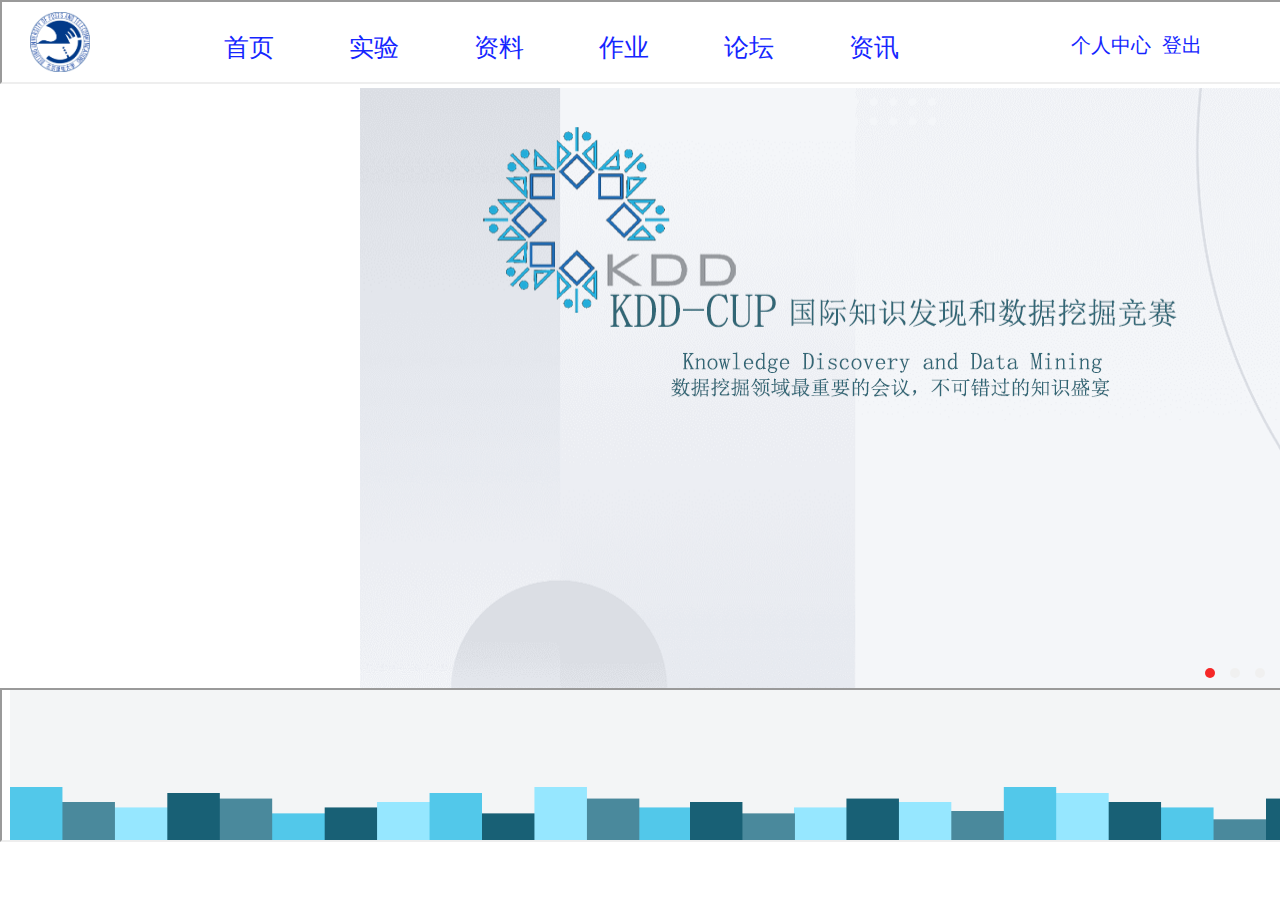
<file: web/index.html>
<!DOCTYPE html>
<html lang="en" class="no-js">
<head>
    <meta charset="utf-8">
    <meta http-equiv="X-UA-Compatible" content="IE=edge">
    <title>首页</title>
    <meta name="description" content="">
    <meta name="viewport" content="width=device-width, initial-scale=1">
    <link rel="stylesheet" href="resources/css/index.css">
    <link rel="shortcut icon" href="#" />
</head>

<body>
<iframe frameboder="0" scrolling="no" width="100%" height="80" src="header.html"></iframe>

<div id="banner">
    <div id="box">
        <img src="resources/images/home/leftarrow.jpg" id="arrow-left">
        <img src="resources/images/home/rightarrow.jpg" id="arrow-right">
        <ul id="multi-circles">
            <li></li>
            <li></li>
            <li></li>
            <li></li>
            <li></li>
        </ul>
        <div id="multi-images">
            <a href="https://www.kdd.org/">
            <img src="resources/images/home/image1.png">
            </a>
            <a href="https://tech.sina.com.cn/csj/2019-08-07/doc-ihytcerm9000856.shtml">
            <img src="resources/images/home/image2.png">
            </a>
            <a href="https://zhuanlan.zhihu.com/p/25140821">
            <img src="resources/images/home/image3.png">
            </a>
            <img src="resources/images/home/img1.png">
            <img src="resources/images/home/img2.png">
            <div class="clear"></div>
        </div>
    </div>
</div>
<iframe frameboder="0" scrolling="no" width="100%" height="100%" src="footer.html"></iframe>
<script src="resources/js/index.js" async defer></script>
</body>

</html>
</file>
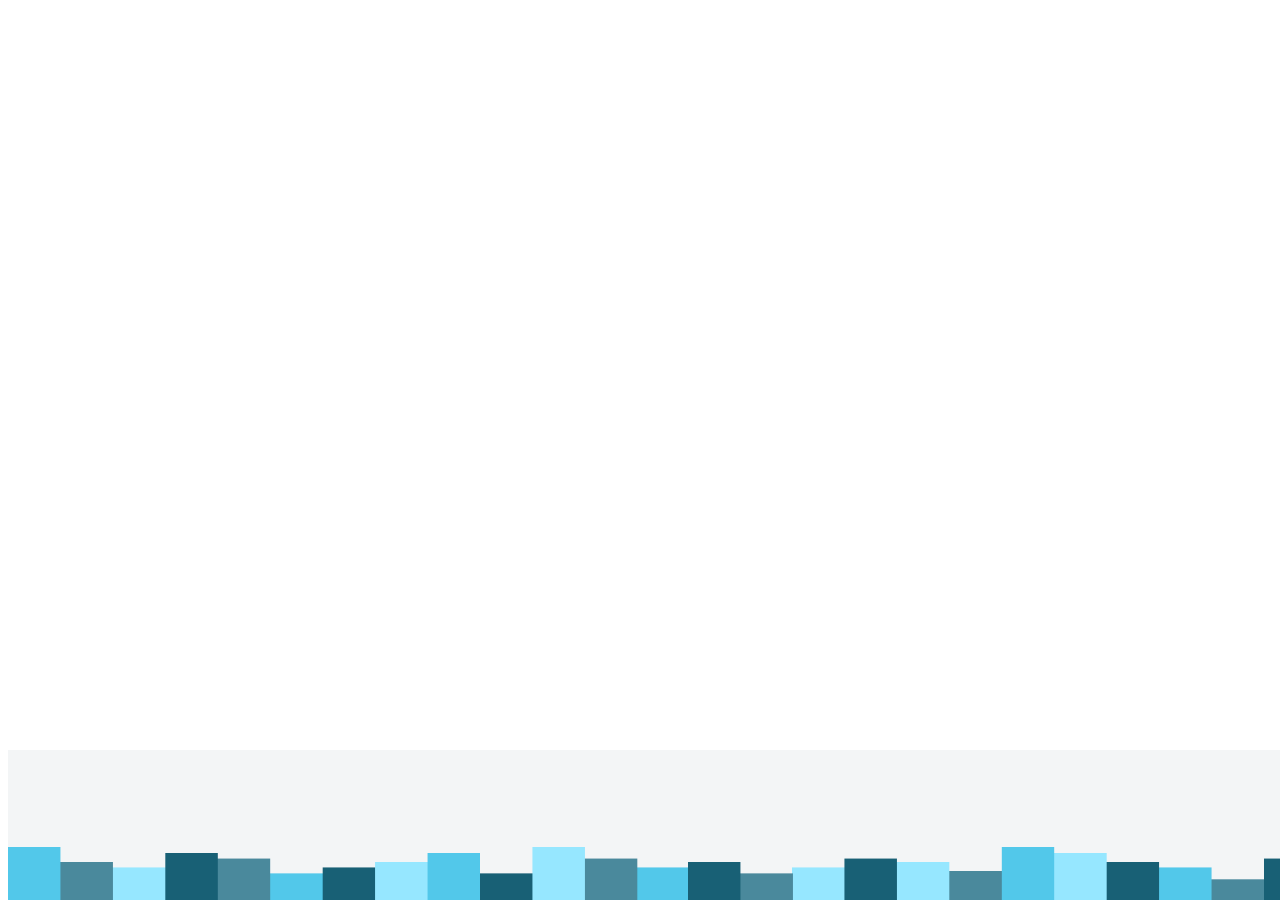
<file: web/footer.html>
<!DOCTYPE html>
<html lang="en">
<head>
    <meta charset="UTF-8">
    <title>页尾</title>
    <style type="text/css">
        .foot{
            height: 150px;
            width: 100%;
            position:absolute;
            bottom: 0;
            display: -webkit-flex;
            display: flex;
            -webkit-flex-direction: column-reverse;
            flex-direction: column-reverse;
        }
        .foot .top{
            height: 80px;
            width: 100%;
            float: left;
            background-color: antiquewhite;
            display: -webkit-flex;
            display: flex;
        }
        .top .left{
            height: 80px;
            width: 50%;
            background-color: #1526ff;
        }
        .top .right{
            height: 80px;
            width: 50%;
            background-color: red;
        }

        .foot .bottom{
            height: 70px;
            width: 100%;
            background-color: aquamarine;
            position: absolute;
        }
    </style>
</head>
<body>
    <div class="foot">
        <img src="resources/images/footer/yewei.png" style="width: 100%;height: 100%">

    </div>
</body>
</html>
</file>
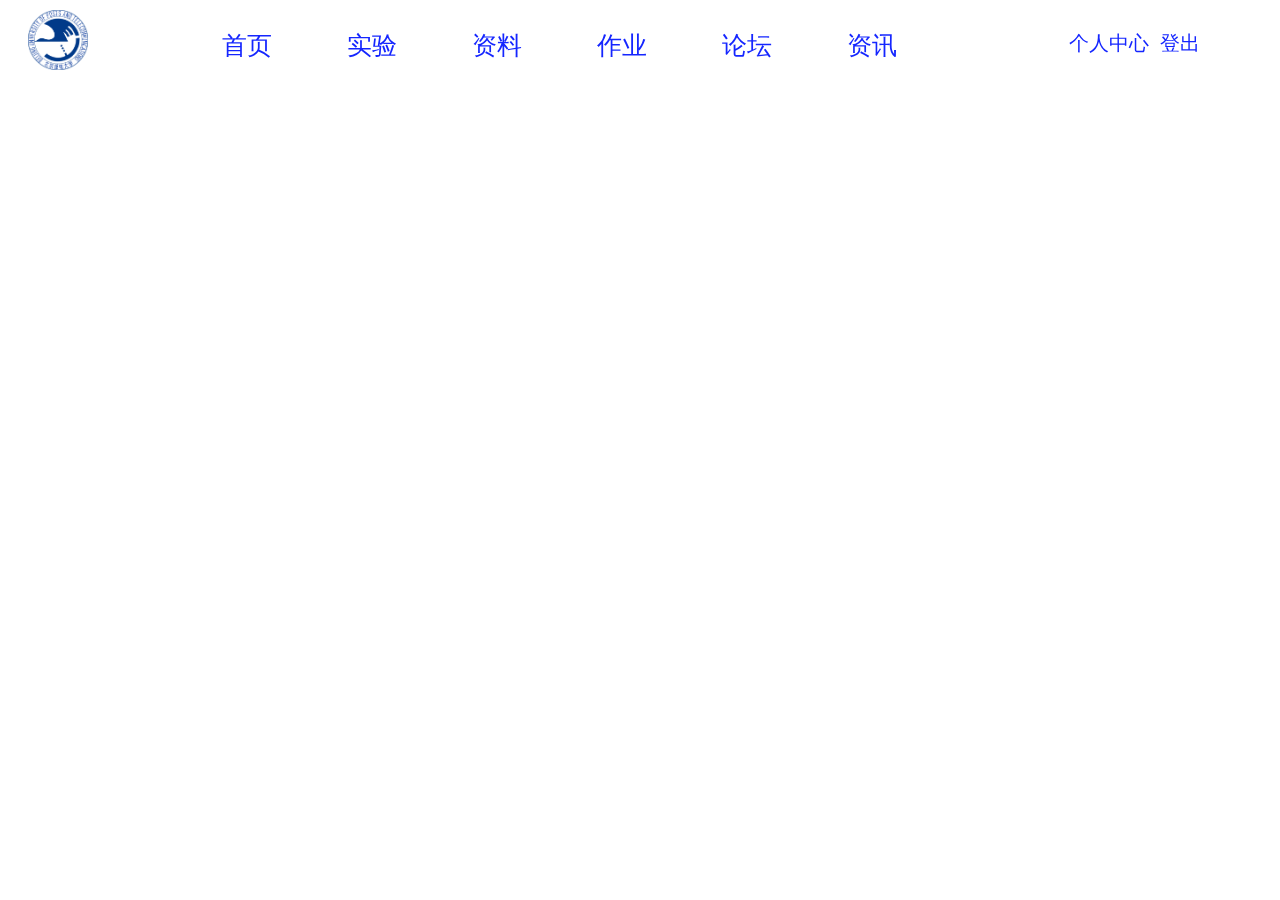
<file: web/header.html>
<!DOCTYPE html>
<html lang="en">
<head>
    <meta charset="UTF-8">
    <title>导航栏</title>
    <style type="text/css">
       .headBox{
           height: 80px;
           width: 100%;
           margin-left: 0;
           position: fixed;
           top: 0;
           margin-bottom: 5px;
           display: -webkit-flex;
           display: flex;
       }
       .headBox .logo{
            height: 80px;
            width: 10%;
            padding: 0 20px 0 20px;
        }
       .headBox .center{
            height: 80px;
            width: 75%;
            top: 0;
        }
        .center ul{
            width: 100%;
            list-style-type: none;
            white-space: nowrap;
            overflow: hidden;
            margin-left: 4%;
            padding: 0px;
        }
        .center li{
            width: 10%;
            float: left;/*横向排列*/
            margin-right: 4%;
            margin-top: 10px;
            position: relative;
            overflow: hidden;
        }
        .center li a{
            display: block;
            color: #1526ff;
            text-align: center;
            padding: 3px;
            overflow: hidden;
            text-decoration: none;/*去除下划线*/
            font-family: 宋体;
            font-size: 25px;
        }
        .center li a:hover{
            background-color: #fdffca;
        }

       .headBox .right{
            height: 80px;
            width: 15%;
            margin-right: 50px;
            top: 0;
            right: 0;
        }
        .right ul{
            width: 100%;
            list-style-type: none;
            white-space: nowrap;
            overflow: hidden;
            margin-left: 4%;
            padding: 0px;
        }

        .right li{
            width: auto;
            float: left;/*横向排列*/
            margin-right: 4%;
            margin-top: 12px;
            position: relative;
            overflow: hidden;
        }
        .right li a{
            display: block;
            color: #1526ff;
            text-align: center;
            padding: 2px;
            overflow: hidden;
            text-decoration: none;/*去除下划线*/
            font-family: 宋体;
            font-size: 20px;
        }
        .right li a:hover{
            background-color: antiquewhite;
        }
    </style>
</head>
<body>
    <div class="headBox">
        <div class="logo">
            <img src="resources/images/header/logo.png" style="height: 60px;width: 60px;margin-top: 10px">
        </div>
        <div class="center">
            <ul>
                <li>
                    <a href="#">首页</a>
                </li>
                <li>
                    <a href="#">实验</a>
                </li>
                <li>
                    <a href="#">资料</a>
                </li>
                <li>
                    <a href="#">作业</a>
                </li>
                <li>
                    <a href="#">论坛</a>
                </li>
                <li>
                    <a href="#">资讯</a>
                </li>
            </ul>
        </div>
        <div class="right">
                <ul>
                    <li>
                        <a>个人中心</a>
                    </li>
                    <li>
                        <a>登出</a>
                    </li>
                </ul>
        </div>
    </div>
</body>
</html>
</file>
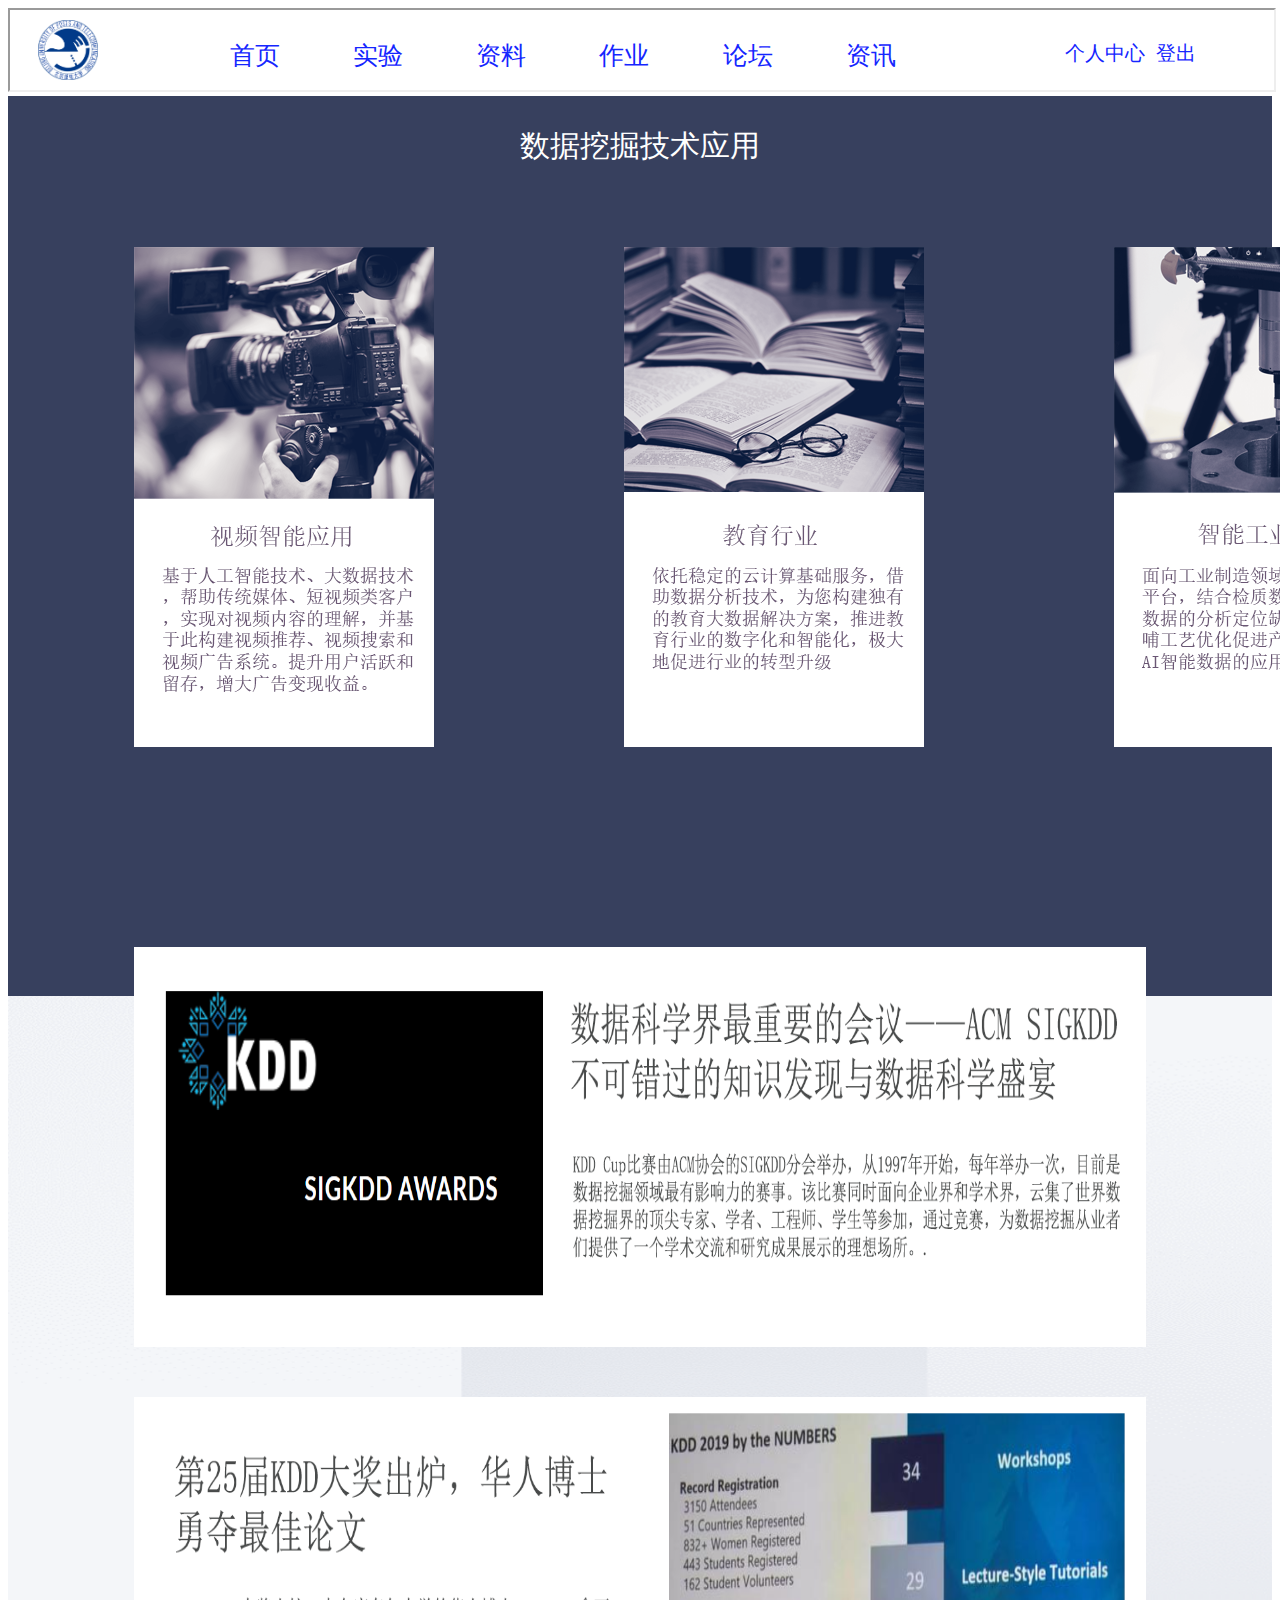
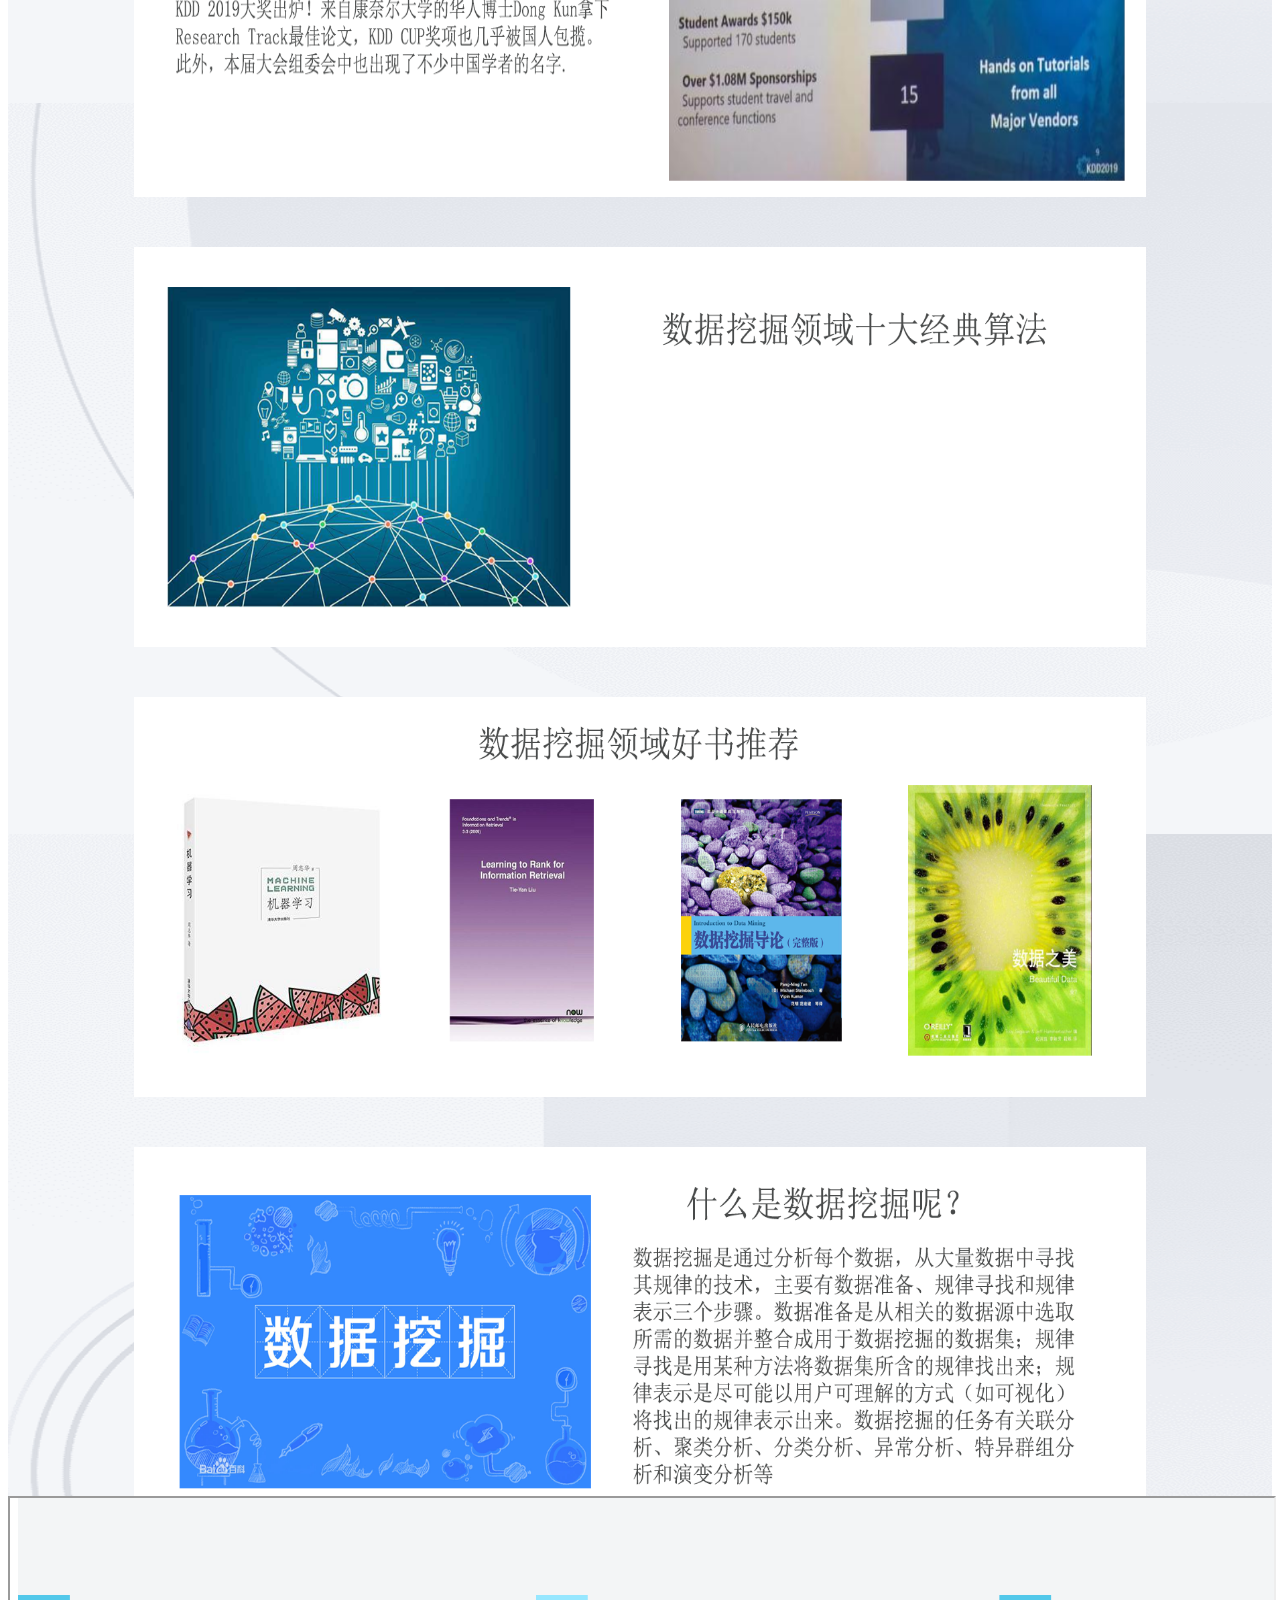
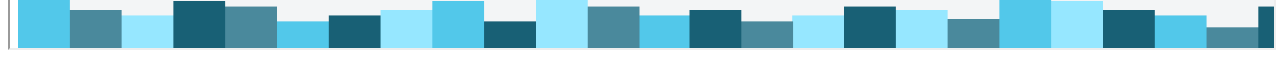
<file: web/news.html>
<!DOCTYPE html>
<html lang="en">
<head>
    <meta charset="UTF-8">
    <title>资讯</title>
    <style type="text/css">
        .body{
            height: 3000px;
            width: 100%;
            background-image:url(resources/images/background.png);
            background-size:1920px 3000px;
            background-repeat: no-repeat;
            display: -webkit-flex;
            display: flex;
            -webkit-flex-direction: column;
            flex-direction: column;
        }
        .box1{
            height: 700px;
            width: 100%;
            /*background-color: #ff4400;*/
            display: -webkit-flex;
            display: flex;
            -webkit-flex-direction: row;
            flex-direction: row;
        }
        .box2{
            height: 2000px;
            width: 100%;
            /*background-color: #fdffca;*/
        }
        .project{
            height: 500px;
            width: 25%;
            margin-left: 10%;
            margin-right: 5%;
            margin-top: 50px;
            margin-bottom: 20px;
            /*background-color: white;*/
        }
        .item{
            height: 400px;
            width: 80%;
            margin-left: 10%;
            margin-right: 10%;
            margin-top: 50px;
            margin-bottom: 20px;
            /*background-color: antiquewhite;*/
        }
    </style>
</head>
<body>
<iframe frameboder="0" scrolling="no" width="100%" height="80" src="header.html"></iframe>
<div class="body">
    <p style="color: #ffffff;font-size: 30px;text-align: center;font-family: 宋体">数据挖掘技术应用</p>

    <div class="box1">
        <div class="project">
            <img src="resources/images/news/pic1.png">
        </div>
        <div class="project">
            <img src="resources/images/news/pic2.png">
        </div>
        <div class="project">
            <img src="resources/images/news/pic3.png">
        </div>
    </div>
    <div class="box2">
        <div class="item">
            <a href="https://baike.baidu.com/item/%E5%9B%BD%E9%99%85%E7%9F%A5%E8%AF%86%E5%8F%91%E7%8E%B0%E5%92%8C%E6%95%B0%E6%8D%AE%E6%8C%96%E6%8E%98%E7%AB%9E%E8%B5%9B/4993155?fr=aladdin">
                <img src="resources/images/news/new1.png" style="height: 100%;width: 100%;"></a>
        </div>
        <div class="item">
            <a href="https://tech.sina.com.cn/csj/2019-08-07/doc-ihytcerm9000856.shtml" >
                <img src="resources/images/news/new2.png" style="height: 100%;width: 100%;"></a>
        </div>
        <div class="item">
            <a  href="https://zhuanlan.zhihu.com/p/25140821">
                <img src="resources/images/news/new3.png" style="height: 100%;width: 100%;"></a>
        </div>
        <div class="item">
            <a  href="https://www.zhihu.com/question/20757000/answer/16085651" >
                <img src="resources/images/news/new4.png" style="height: 100%;width: 100%;"></a>
        </div>
        <div class="item">
            <a href="https://www.zhihu.com/question/19637218/answer/24277701">
                <img src="resources/images/news/new5.png" style="height: 100%;width: 100%;"></a>
        </div>
    </div>
</div>
<iframe frameboder="0" scrolling="no" width="100%" height="100%" src="footer.html"></iframe>
</body>
</html>
</file>
<file: web/resources/css/index.css>
* {
    margin:0;
    padding:0;
    --imageWidth:1000px;
    --arrowWidth:100px;
    --height:600px;
}

ul,
li {
    list-style: none;
}
.clear {
    clear:both;
}

#banner {
    width:calc(var(--imageWidth) + var(--arrowWidth)*2);
    margin-left: 360px;
}

#box {
    position:relative;
    width:var(--imageWidth);
    height:var(--height);
    overflow: hidden;
}

#multi-circles {
    position:absolute;
    right:30px;
    bottom:10px;
    z-index: 2;
}

#multi-circles li {
    float:left;
    margin-right:15px;
    width:10px;
    height:10px;
    border-radius: 100%;
    background-color:rgb(240, 240, 240);
}

#multi-images {
    position:absolute;
    left:0;
    top:0;
    z-index: 1;
    width:calc(var(--imageWidth)*5);
    height:var(--height);
    transition: 1s;
}

#multi-images img {
    float:left;
    width:var(--imageWidth);
    height:var(--height);
}

#arrow-right,
#arrow-left {
    cursor:pointer;
    position: absolute;
    top:50%;
    margin-top:-20px;
    height:40px;
    z-index: 3;
    display:none;
}

#arrow-right {
    right:0;
}

#arrow-left {
    left:0;
}
</file>
